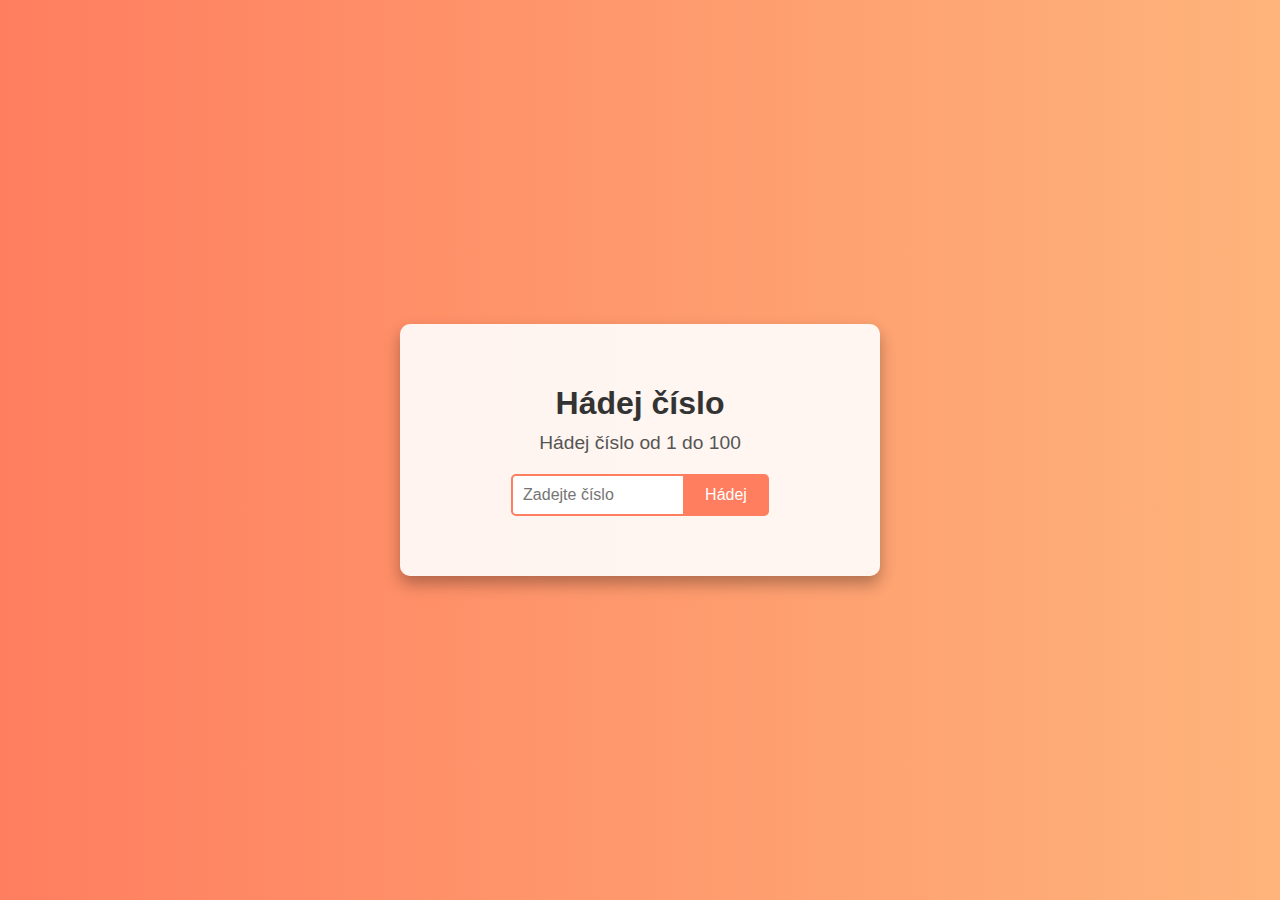
<file: 1-10/index.html>
<!DOCTYPE html>
<html lang="cs">
<head>
    <meta charset="UTF-8">
    <meta name="viewport" content="width=device-width, initial-scale=1.0">
    <title>Hádej číslo</title>
    <link rel="stylesheet" href="styles.css">
</head>
<body>
    <div class="game-container">
        <h1>Hádej číslo</h1>
        <p>Hádej číslo od 1 do 100</p>
        <div class="input-container">
            <input type="number" id="guess" placeholder="Zadejte číslo" min="1" max="100">
            <button onclick="checkGuess()">Hádej</button>
        </div>
        <p id="result"></p>
    </div>
    <script src="script.js"></script>
</body>
</html>
</file>
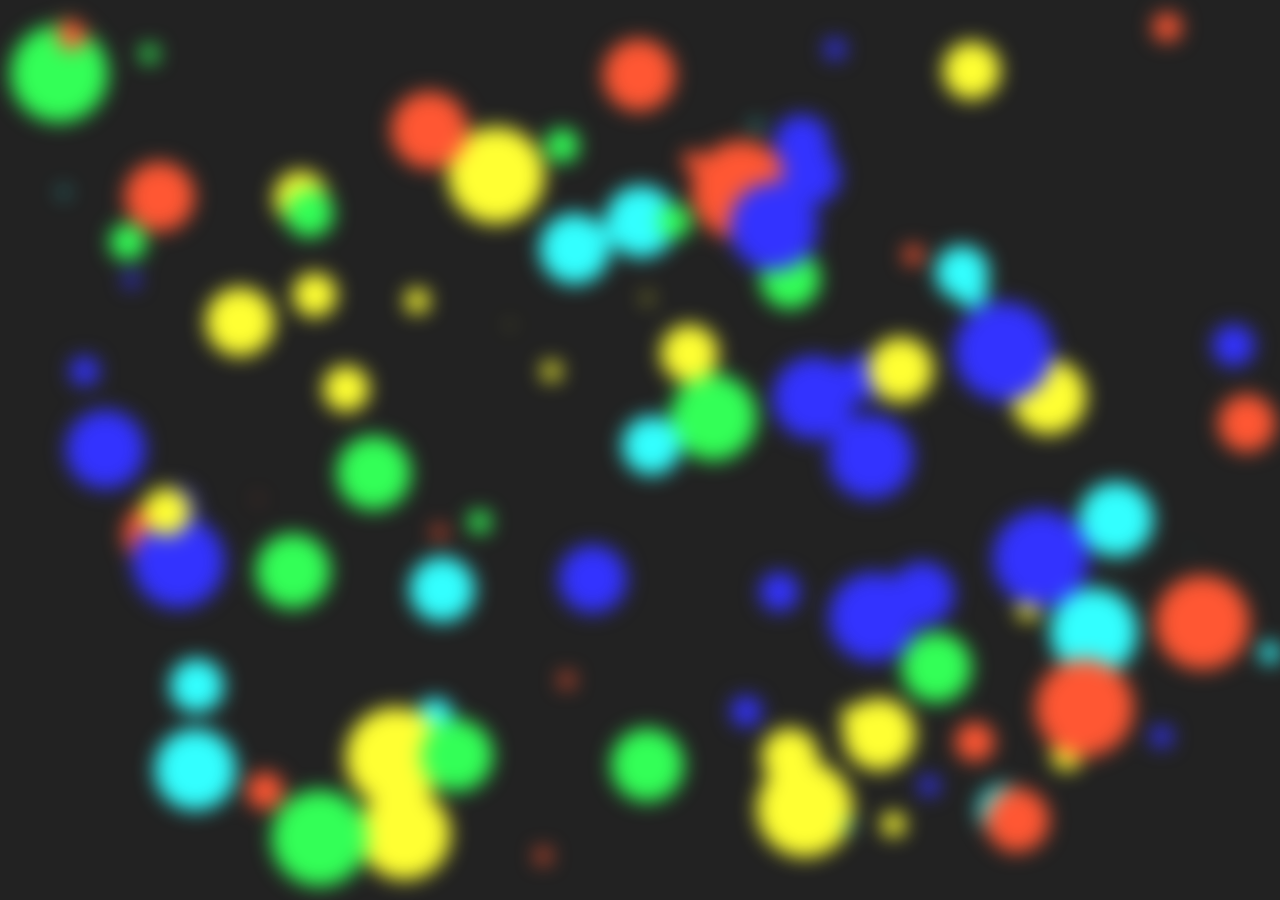
<file: bblg/index.html>
<!DOCTYPE html>
<html lang="en">
<head>
    <meta charset="UTF-8">
    <meta name="viewport" content="width=device-width, initial-scale=1.0">
    <title>Dynamic Canvas Animation</title>
    <style>
        body {
            margin: 0;
            overflow: hidden;
            background-color: #222;
        }
        canvas {
            display: block;
        }
        body {
   filter:blur(10px);
        }
    </style>
</head>
<body>
    <canvas id="canvas"></canvas>

    <script src="script.js"></script>
    
</body>
</html>
</file>
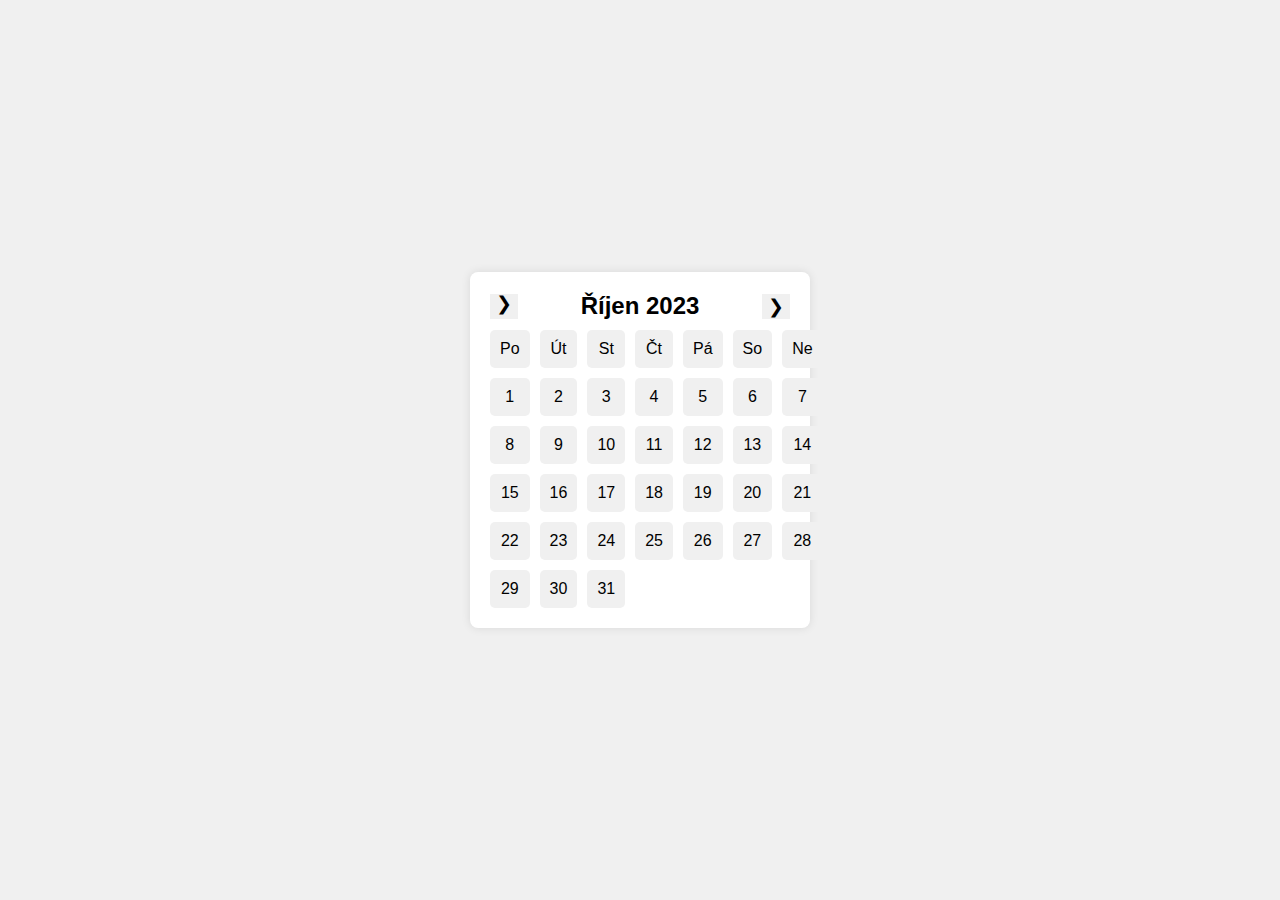
<file: calendar/index.html>
<!DOCTYPE html>
<html lang="en">
<head>
    <meta charset="UTF-8">
    <meta name="viewport" content="width=device-width, initial-scale=1.0">
    <title>Kalendář</title>
    <link rel="stylesheet" href="styles.css">
</head>
<body>
    <div class="calendar">
        <div class="header">
            <button class="prev">&#10094;</button>
            <div class="month">Říjen 2023</div>
            <button class="next">&#10095;</button>
        </div>
        <div class="days">
            <div class="day">Po</div>
            <div class="day">Út</div>
            <div class="day">St</div>
            <div class="day">Čt</div>
            <div class="day">Pá</div>
            <div class="day">So</div>
            <div class="day">Ne</div>
            <div class="day">1</div>
            <div class="day">2</div>
            <div class="day">3</div>
            <div class="day">4</div>
            <div class="day">5</div>
            <div class="day">6</div>
            <div class="day">7</div>
            <div class="day">8</div>
            <div class="day">9</div>
            <div class="day">10</div>
            <div class="day">11</div>
            <div class="day">12</div>
            <div class="day">13</div>
            <div class="day">14</div>
            <div class="day">15</div>
            <div class="day">16</div>
            <div class="day">17</div>
            <div class="day">18</div>
            <div class="day">19</div>
            <div class="day">20</div>
            <div class="day">21</div>
            <div class="day">22</div>
            <div class="day">23</div>
            <div class="day">24</div>
            <div class="day">25</div>
            <div class="day">26</div>
            <div class="day">27</div>
            <div class="day">28</div>
            <div class="day">29</div>
            <div class="day">30</div>
            <div class="day">31</div>
        </div>
    </div>
</body>
</html>
</file>
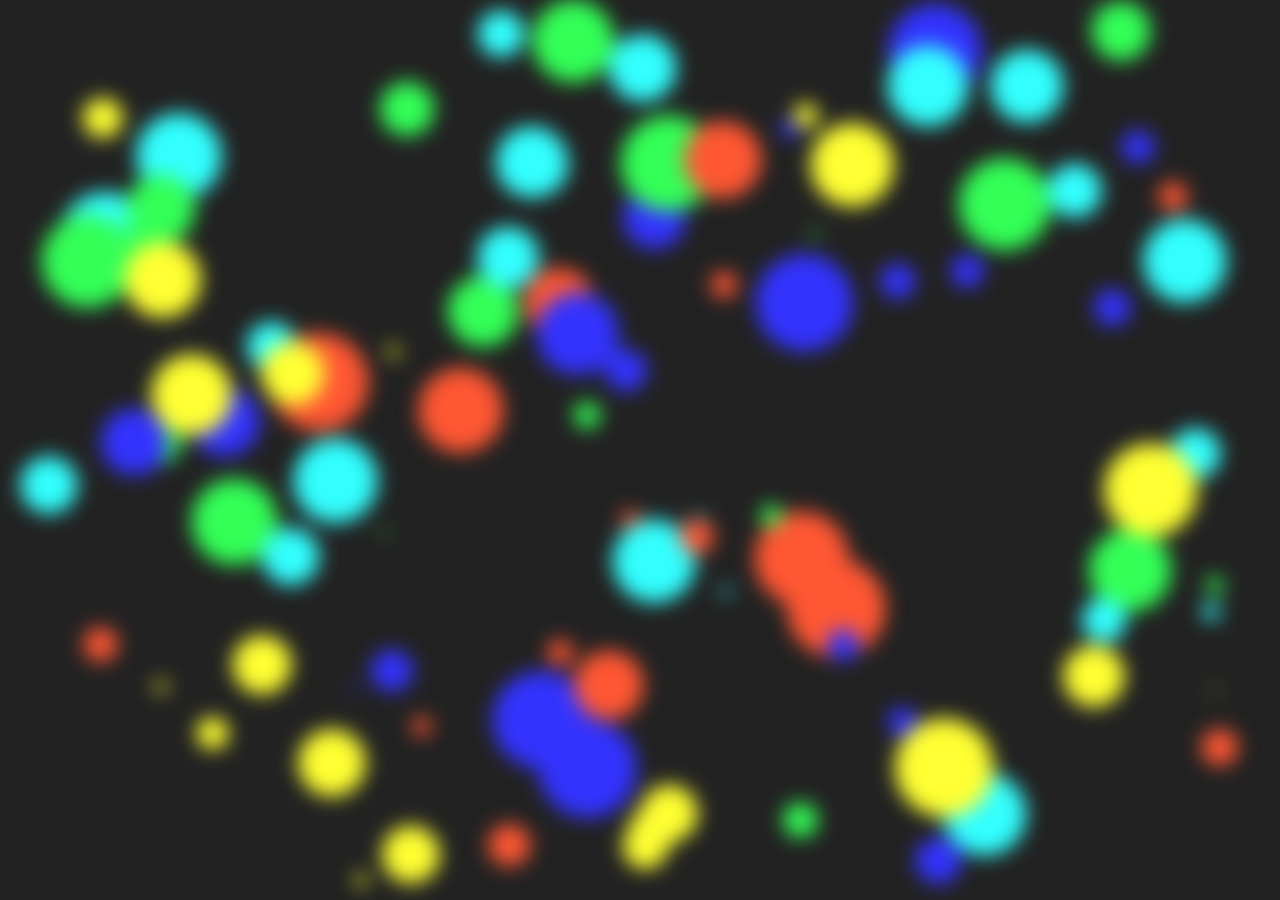
<file: gule/index.html>
<!DOCTYPE html>
<html lang="en">
<head>
    <meta charset="UTF-8">
    <meta name="viewport" content="width=device-width, initial-scale=1.0">
    <title>Dynamic Canvas Animation</title>
    <style>
        body {
            margin: 0;
            overflow: hidden;
            background-color: #222;
        }
        canvas {
            display: block;
        }
        body {
   filter:blur(10px);
        }
    </style>
</head>
<body>
    <canvas id="canvas"></canvas>

    <script src="script.js"></script>
    
</body>
</html>
</file>
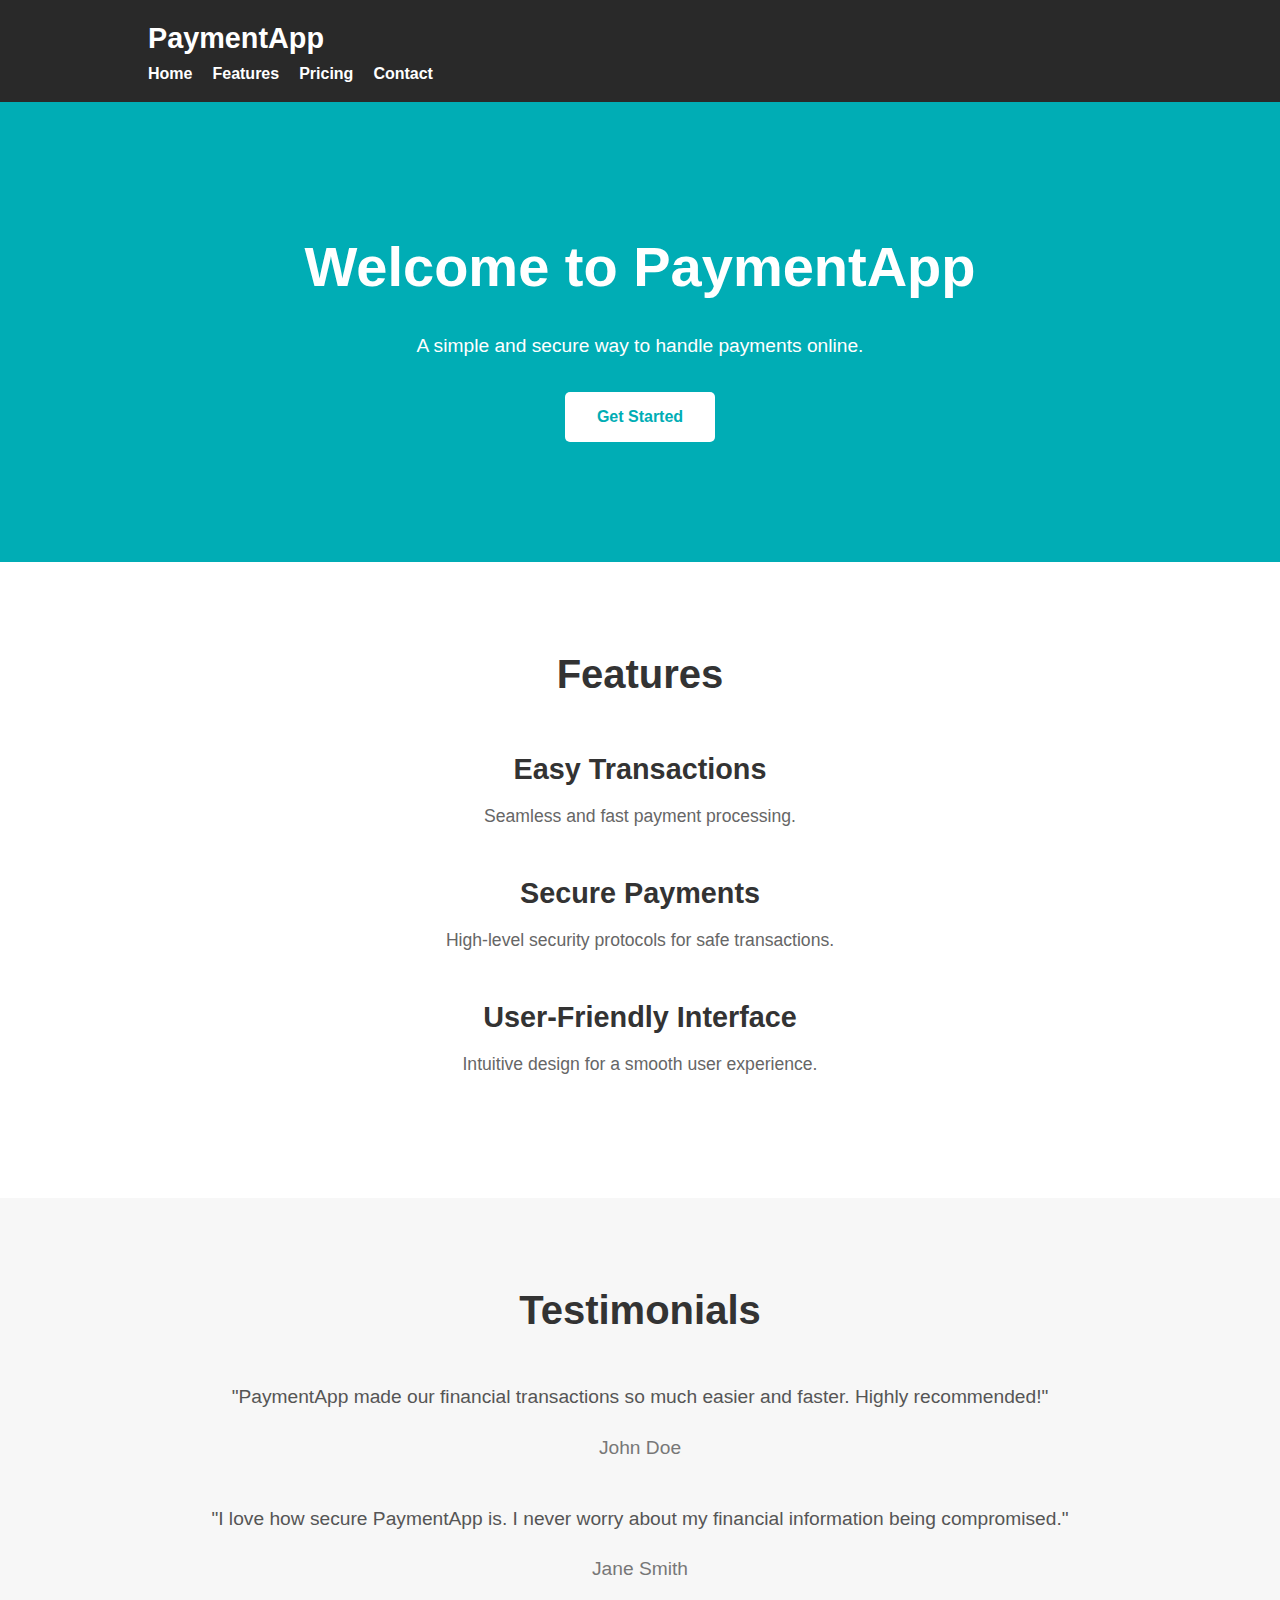
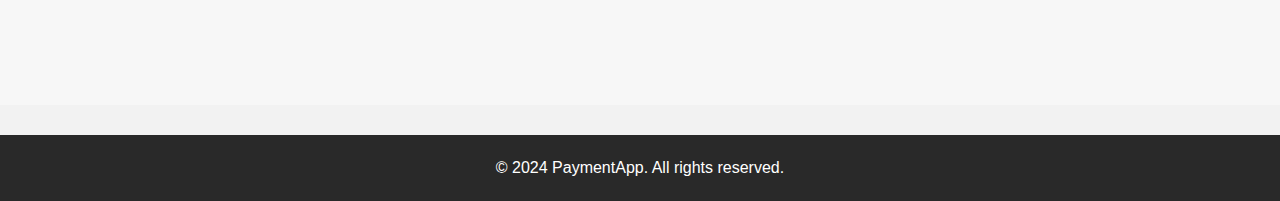
<file: payment/index.html>
<!DOCTYPE html>
<html lang="en">
<head>
    <meta charset="UTF-8">
    <meta name="viewport" content="width=device-width, initial-scale=1.0">
    <title>Payment App Landing Page</title>
    <link rel="stylesheet" href="styles.css">
</head>
<body>
    <header>
        <nav class="navbar">
            <div class="container">
                <a href="#" class="logo">PaymentApp</a>
                <ul class="nav-links">
                    <li><a href="#">Home</a></li>
                    <li><a href="#">Features</a></li>
                    <li><a href="#">Pricing</a></li>
                    <li><a href="#">Contact</a></li>
                </ul>
                <div class="burger">
                    <div class="line"></div>
                    <div class="line"></div>
                    <div class="line"></div>
                </div>
            </div>
        </nav>
    </header>

    <main>
        <section class="hero">
            <div class="container">
                <h1>Welcome to PaymentApp</h1>
                <p>A simple and secure way to handle payments online.</p>
                <a href="#" class="btn">Get Started</a>
            </div>
        </section>

        <section class="features">
            <div class="container">
                <h2>Features</h2>
                <div class="feature-item">
                    <h3>Easy Transactions</h3>
                    <p>Seamless and fast payment processing.</p>
                </div>
                <div class="feature-item">
                    <h3>Secure Payments</h3>
                    <p>High-level security protocols for safe transactions.</p>
                </div>
                <div class="feature-item">
                    <h3>User-Friendly Interface</h3>
                    <p>Intuitive design for a smooth user experience.</p>
                </div>
            </div>
        </section>

        <section class="testimonials">
            <div class="container">
                <h2>Testimonials</h2>
                <div class="testimonial-item">
                    <p>"PaymentApp made our financial transactions so much easier and faster. Highly recommended!"</p>
                    <cite>John Doe</cite>
                </div>
                <div class="testimonial-item">
                    <p>"I love how secure PaymentApp is. I never worry about my financial information being compromised."</p>
                    <cite>Jane Smith</cite>
                </div>
            </div>
        </section>
    </main>

    <footer>
        <div class="container">
            <p>&copy; 2024 PaymentApp. All rights reserved.</p>
        </div>
    </footer>

    <script src="script.js"></script>
</body>
</html>
</file>
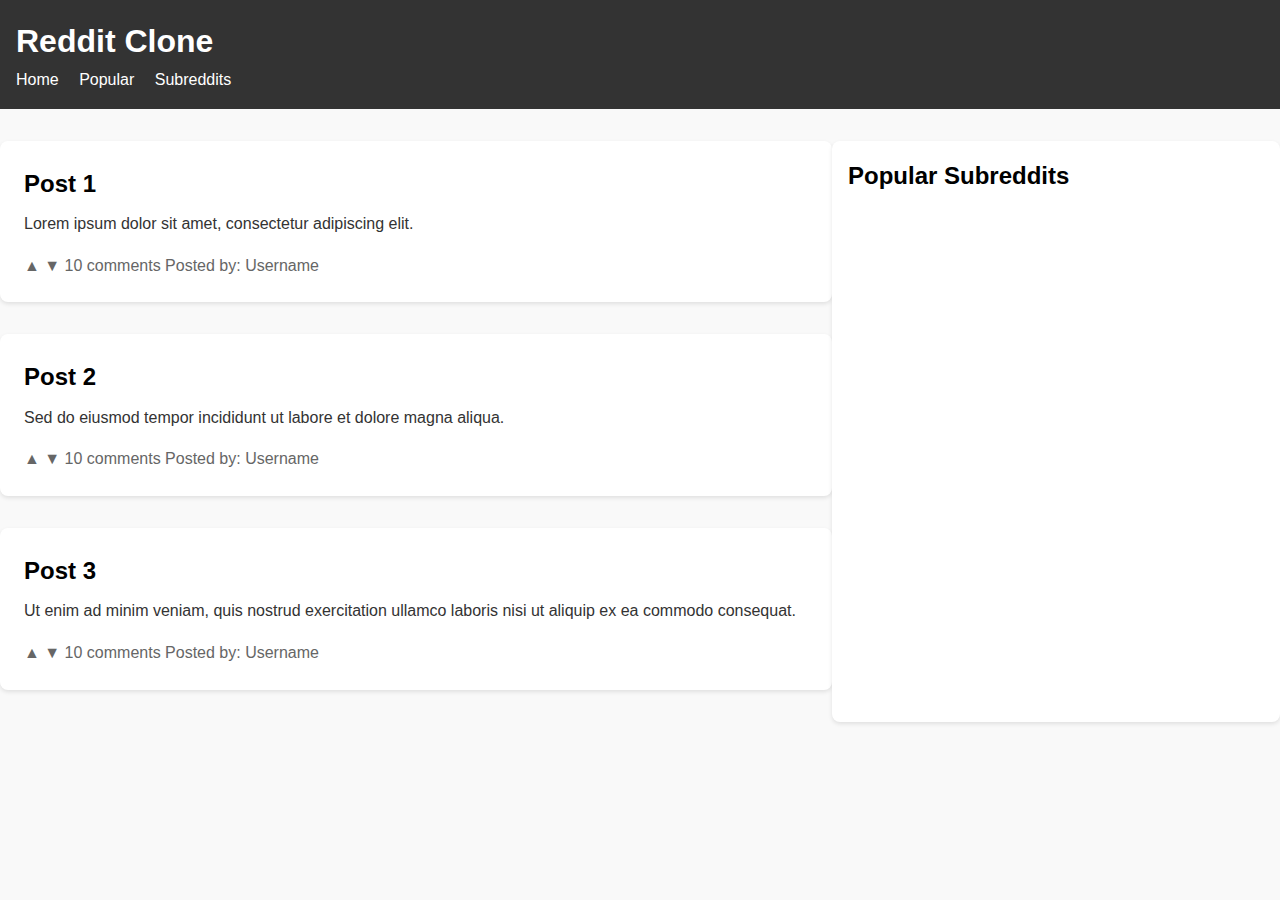
<file: redit clone/index.html>
<!DOCTYPE html>
<html lang="en">
<head>
  <meta charset="UTF-8">
  <meta name="viewport" content="width=device-width, initial-scale=1.0">
  <title>Reddit Clone</title>
  <link rel="stylesheet" href="styles.css">
</head>
<body>
  <header>
    <h1>Reddit Clone</h1>
    <nav>
      <ul>
        <li><a href="#">Home</a></li>
        <li><a href="#">Popular</a></li>
        <li><a href="#">Subreddits</a></li>

      </ul>
    </nav>
  </header>
  <main>
    <section class="post-listing" id="postListing">
    </section>

    <aside class="sidebar">
      <h2>Popular Subreddits</h2>
      <ul>
        <li><a href="#">Subreddit 1</a></li>
        <li><a href="#">Subreddit 2</a></li>
        <li><a href="#">Subreddit 3</a></li>
      </ul>
    </aside>
  </main>
  <script src="script.js"></script>
</body>
</html>
</file>
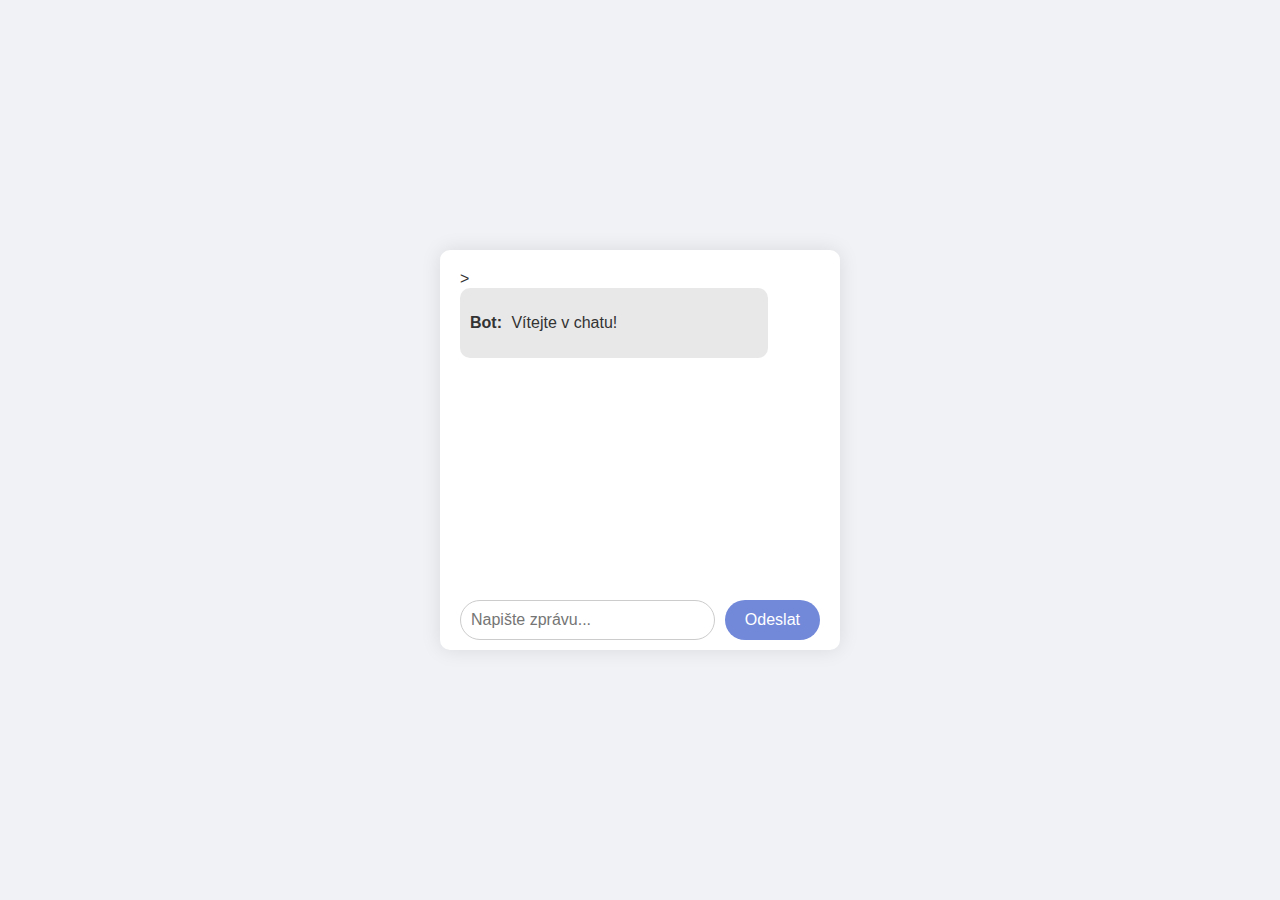
<file: simple response/index.html>
<!DOCTYPE html>
<html lang="cs">
<head>
    <meta charset="UTF-8">
    <meta name="viewport" content="width=device-width, initial-scale=1.0">
    <title>Můj Chat</title>
    <link rel="stylesheet" href="styles.css">
</head>
<body>
    <div id="app">
        <div id="chat">
            <div id="chatWindow">>
            </div>
            <div id="messageInput">
                <input type="text" id="messageText" placeholder="Napište zprávu...">
                <button id="sendMessage">Odeslat</button>
            </div>
        </div>
    </div>
    <script src="script.js"></script>
</body>
</html>
</file>
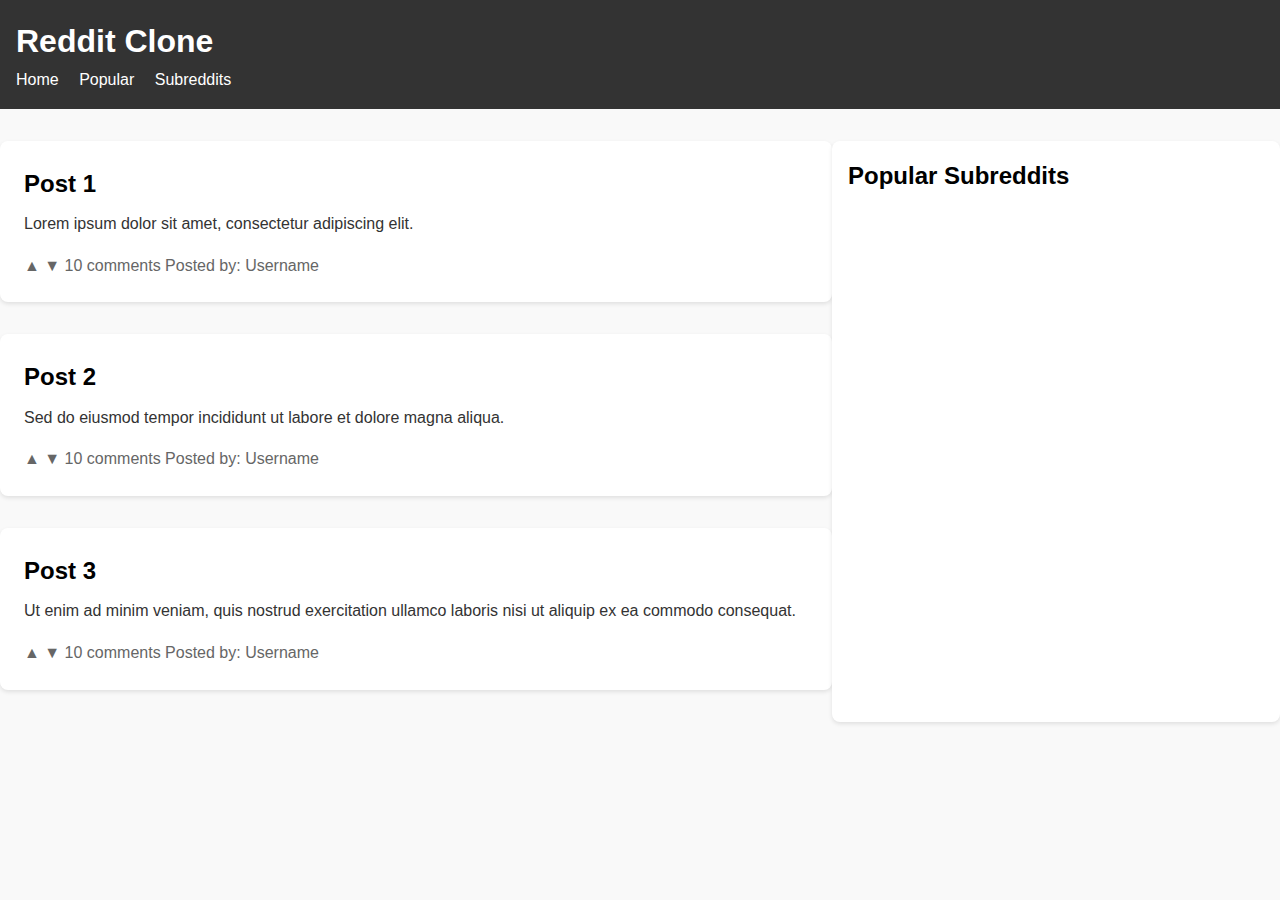
<file: bblg/redit clone/index.html>
<!DOCTYPE html>
<html lang="en">
<head>
  <meta charset="UTF-8">
  <meta name="viewport" content="width=device-width, initial-scale=1.0">
  <title>Reddit Clone</title>
  <link rel="stylesheet" href="styles.css">
</head>
<body>
  <!-- Header -->
  <header>
    <h1>Reddit Clone</h1>
    <!-- Navigation -->
    <nav>
      <ul>
        <li><a href="#">Home</a></li>
        <li><a href="#">Popular</a></li>
        <li><a href="#">Subreddits</a></li>
        <!-- Add more navigation items as needed -->
      </ul>
    </nav>
  </header>
  <main>
    <section class="post-listing" id="postListing">
    </section>

    <!-- Sidebar -->
    <aside class="sidebar">
      <h2>Popular Subreddits</h2>
      <ul>
        <li><a href="#">Subreddit 1</a></li>
        <li><a href="#">Subreddit 2</a></li>
        <li><a href="#">Subreddit 3</a></li>
      </ul>
    </aside>
  </main>
  <script src="script.js"></script>
</body>
</html>
</file>
<file: 1-10/styles.css>
body {
    font-family: 'Arial', sans-serif;
    background: linear-gradient(to right, #ff7e5f, #feb47b);
    display: flex;
    justify-content: center;
    align-items: center;
    height: 100vh;
    margin: 0;
}

.game-container {
    background-color: rgba(255, 255, 255, 0.9);
    padding: 40px;
    border-radius: 10px;
    box-shadow: 0 8px 16px rgba(0, 0, 0, 0.3);
    text-align: center;
    max-width: 400px;
    width: 100%;
}

h1 {
    margin-bottom: 10px;
    font-size: 2em;
    color: #333;
}

p {
    margin: 10px 0;
    font-size: 1.2em;
    color: #555;
}

.input-container {
    display: flex;
    justify-content: center;
    margin-top: 20px;
}

input {
    padding: 10px;
    font-size: 1em;
    border: 2px solid #ff7e5f;
    border-radius: 5px 0 0 5px;
    outline: none;
    width: 150px;
}

button {
    padding: 10px 20px;
    font-size: 1em;
    border: 2px solid #ff7e5f;
    border-left: none;
    border-radius: 0 5px 5px 0;
    background-color: #ff7e5f;
    color: white;
    cursor: pointer;
    transition: background-color 0.3s;
}

button:hover {
    background-color: #feb47b;
}

#result {
    margin-top: 20px;
    font-size: 1.4em;
    font-weight: bold;
}
</file>
<file: calendar/styles.css>
body {
    font-family: Arial, sans-serif;
    margin: 0;
    padding: 0;
    display: flex;
    justify-content: center;
    align-items: center;
    height: 100vh;
    background-color: #f0f0f0;
}

.calendar {
    background-color: #fff;
    border-radius: 8px;
    box-shadow: 0 0 10px rgba(0, 0, 0, 0.1);
    padding: 20px;
    text-align: center;
    width: 300px;
}

.header {
    display: flex;
    justify-content: space-between;
    align-items: center;
    margin-bottom: 10px;
}

.month {
    font-size: 1.5em;
    font-weight: bold;
}

.days {
    display: grid;
    grid-template-columns: repeat(7, 1fr);
    gap: 10px;
}

.day {
    padding: 10px;
    background-color: #f0f0f0;
    border-radius: 5px;
    cursor: pointer;
}

.prev, .next {
    background-color: #f0f0f0;
    border: none;
    font-size: 1.2em;
    cursor: pointer;
}

.prev:hover, .next:hover {
    background-color: #ddd;
}

.prev {
    transform: rotate(180deg);
}
</file>
<file: simple response/styles.css>
body, html {
    margin: 0;
    padding: 0;
    height: 100%;
    font-family: 'Segoe UI', Tahoma, Geneva, Verdana, sans-serif;
    background-color: #f0f2f5;
    color: #333;
}

#app {
    display: flex;
    justify-content: center;
    align-items: center;
    height: 100%;
}

#chat {
    background-color: #fff;
    border-radius: 10px;
    box-shadow: 0 0 20px rgba(0, 0, 0, 0.1);
    width: 400px;
}

#chatWindow {
    height: 300px;
    overflow-y: auto;
    padding: 20px;
}

.message {
    margin-bottom: 10px;
    padding: 10px;
    border-radius: 10px;
    max-width: 80%;
}

.received {
    background-color: #e8e8e8;
    align-self: flex-start;
}

.sent {
    background-color: #7289da;
    color: #fff;
    align-self: flex-end;
}

.user {
    font-weight: bold;
    margin-right: 5px;
}

#messageInput {
    display: flex;
    padding: 10px 20px;
}

#messageText {
    flex: 1;
    padding: 10px;
    border: 1px solid #ccc;
    border-radius: 20px;
    margin-right: 10px;
    font-size: 1em;
}

#sendMessage {
    padding: 10px 20px;
    border: none;
    border-radius: 20px;
    background-color: #7289da;
    color: #fff;
    cursor: pointer;
    font-size: 1em;
}
</file>
<file: payment/styles.css>
/* Reset and general styles */
* {
    margin: 0;
    padding: 0;
    box-sizing: border-box;
}

body {
    font-family: 'Segoe UI', Tahoma, Geneva, Verdana, sans-serif;
    background-color: #f2f2f2;
    line-height: 1.6;
    color: #333;
}

.container {
    width: 80%;
    max-width: 1200px;
    margin: 0 auto;
    padding: 0 20px;
}

/* Header styles */
header {
    background-color: #292929;
    color: #fff;
    padding: 15px 0;
    box-shadow: 0 2px 5px rgba(0, 0, 0, 0.1);
}

.navbar {
    display: flex;
    align-items: center;
    justify-content: space-between;
}

.logo {
    font-size: 1.8rem;
    font-weight: bold;
    text-decoration: none;
    color: #fff;
}

.nav-links {
    list-style: none;
    display: flex;
}

.nav-links li {
    margin-right: 20px;
}

.nav-links a {
    color: #fff;
    text-decoration: none;
    font-weight: bold;
    transition: color 0.3s ease;
}

.nav-links a:hover {
    color: #00adb5;
}

.burger {
    display: none; /* Hide initially on desktop */
    cursor: pointer;
}

.burger .line {
    width: 25px;
    height: 3px;
    background-color: #fff;
    margin: 5px;
    transition: transform 0.3s ease;
}

/* Hero section styles */
.hero {
    background-color: #00adb5;
    color: #fff;
    text-align: center;
    padding: 120px 0;
}

.hero h1 {
    font-size: 3.5rem;
    margin-bottom: 20px;
}

.hero p {
    font-size: 1.2rem;
    margin-bottom: 30px;
}

.btn {
    display: inline-block;
    padding: 12px 32px;
    background-color: #fff;
    color: #00adb5;
    text-decoration: none;
    border-radius: 5px;
    font-weight: bold;
    transition: background-color 0.3s ease, color 0.3s ease;
}

.btn:hover {
    background-color: #00adb5;
    color: #fff;
}

/* Features section styles */
.features {
    background-color: #fff;
    padding: 80px 0;
    text-align: center;
}

.features h2 {
    font-size: 2.5rem;
    margin-bottom: 40px;
}

.feature-item {
    margin-bottom: 40px;
}

.feature-item h3 {
    font-size: 1.8rem;
    margin-bottom: 10px;
}

.feature-item p {
    font-size: 1.1rem;
    color: #666;
}

/* Testimonials section styles */
.testimonials {
    background-color: #f7f7f7;
    padding: 80px 0;
    text-align: center;
}

.testimonials h2 {
    font-size: 2.5rem;
    margin-bottom: 40px;
}

.testimonial-item {
    margin-bottom: 40px;
}

.testimonial-item p {
    font-size: 1.2rem;
    margin-bottom: 20px;
    color: #555;
}

.testimonial-item cite {
    font-size: 1.2rem;
    font-style: normal;
    color: #777;
}

/* Footer styles */
footer {
    background-color: #292929;
    color: #fff;
    text-align: center;
    padding: 20px 0;
    margin-top: 30px;
}

/* Responsive styles */
@media (max-width: 768px) {
    .nav-links {
        display: none;
        flex-direction: column;
        background-color: #292929;
        position: absolute;
        top: 60px;
        left: 0;
        width: 100%;
        text-align: center;
        transition: max-height 0.3s ease;
        max-height: 0;
        overflow: hidden;
        z-index: 10; /* Ensure it's above other content */
    }

    .nav-links.active {
        max-height: 300px; /* Adjust as necessary */
    }

    .nav-links li {
        margin-right: 0;
        margin-bottom: 10px;
    }

    .burger {
        display: block;
    }

    .burger.active .line:nth-child(1) {
        transform: rotate(45deg) translate(5px, 5px);
    }

    .burger.active .line:nth-child(2) {
        opacity: 0;
    }

    .burger.active .line:nth-child(3) {
        transform: rotate(-45deg) translate(4px, -4px);
    }

    .hero {
        padding: 100px 0;
    }

    .hero h1 {
        font-size: 3rem;
    }

    .hero p {
        font-size: 1rem;
    }

    .btn {
        padding: 10px 20px;
        font-size: 0.9rem;
    }

    .features {
        padding: 60px 0;
    }

    .features h2 {
        font-size: 2rem;
    }

    .feature-item h3 {
        font-size: 1.5rem;
    }

    .feature-item p {
        font-size: 0.9rem;
    }

    .testimonials {
        padding: 60px 0;
    }

    .testimonials h2 {
        font-size: 2rem;
    }

    .testimonial-item p {
        font-size: 1rem;
    }

    .testimonial-item cite {
        font-size: 1rem;
    }
}
</file>
<file: redit clone/styles.css>
/* Reset CSS */
* {
    margin: 0;
    padding: 0;
    box-sizing: border-box;
  }
  
  /* Basic Styles */
  body {
    font-family: Arial, sans-serif;
    line-height: 1.6;
    background-color: #f9f9f9;
  }
  
  header, footer {
    background-color: #333;
    color: #fff;
    padding: 1rem;
  }
  
  header nav ul {
    list-style-type: none;
  }
  
  header nav ul li {
    display: inline;
    margin-right: 1rem;
  }
  
  a {
    color: #fff;
    text-decoration: none;
  }
  
  main {
    display: flex;
    justify-content: space-between;
    padding: 2rem 0;
  }
  
  .post-listing {
    flex: 2;
  }
  
  .post {
    margin-bottom: 2rem;
    padding: 1.5rem;
    background-color: #fff;
    border-radius: 8px;
    box-shadow: 0 2px 4px rgba(0, 0, 0, 0.1);
  }
  
  .post-title {
    font-size: 1.5rem;
    margin-bottom: 0.5rem;
  }
  
  .post-content {
    color: #333;
  }
  
  .post-footer {
    color: #666;
    margin-top: 1rem;
  }
  
  .sidebar {
    flex: 1;
    background-color: #fff;
    padding: 1rem;
    border-radius: 8px;
    box-shadow: 0 2px 4px rgba(0, 0, 0, 0.1);
  }
  
  .sidebar ul {
    list-style-type: none;
  }
  
  .sidebar ul li {
    margin-bottom: 1rem;
  }
  
  footer {
    text-align: center;
    margin-top: 2rem;
    padding: 1rem 0;
    background-color: #333;
  }
</file>
<file: bblg/redit clone/styles.css>
/* Reset CSS */
* {
    margin: 0;
    padding: 0;
    box-sizing: border-box;
  }
  
  /* Basic Styles */
  body {
    font-family: Arial, sans-serif;
    line-height: 1.6;
    background-color: #f9f9f9;
  }
  
  header, footer {
    background-color: #333;
    color: #fff;
    padding: 1rem;
  }
  
  header nav ul {
    list-style-type: none;
  }
  
  header nav ul li {
    display: inline;
    margin-right: 1rem;
  }
  
  a {
    color: #fff;
    text-decoration: none;
  }
  
  main {
    display: flex;
    justify-content: space-between;
    padding: 2rem 0;
  }
  
  .post-listing {
    flex: 2;
  }
  
  .post {
    margin-bottom: 2rem;
    padding: 1.5rem;
    background-color: #fff;
    border-radius: 8px;
    box-shadow: 0 2px 4px rgba(0, 0, 0, 0.1);
  }
  
  .post-title {
    font-size: 1.5rem;
    margin-bottom: 0.5rem;
  }
  
  .post-content {
    color: #333;
  }
  
  .post-footer {
    color: #666;
    margin-top: 1rem;
  }
  
  .sidebar {
    flex: 1;
    background-color: #fff;
    padding: 1rem;
    border-radius: 8px;
    box-shadow: 0 2px 4px rgba(0, 0, 0, 0.1);
  }
  
  .sidebar ul {
    list-style-type: none;
  }
  
  .sidebar ul li {
    margin-bottom: 1rem;
  }
  
  footer {
    text-align: center;
    margin-top: 2rem;
    padding: 1rem 0;
    background-color: #333;
  }
</file>
